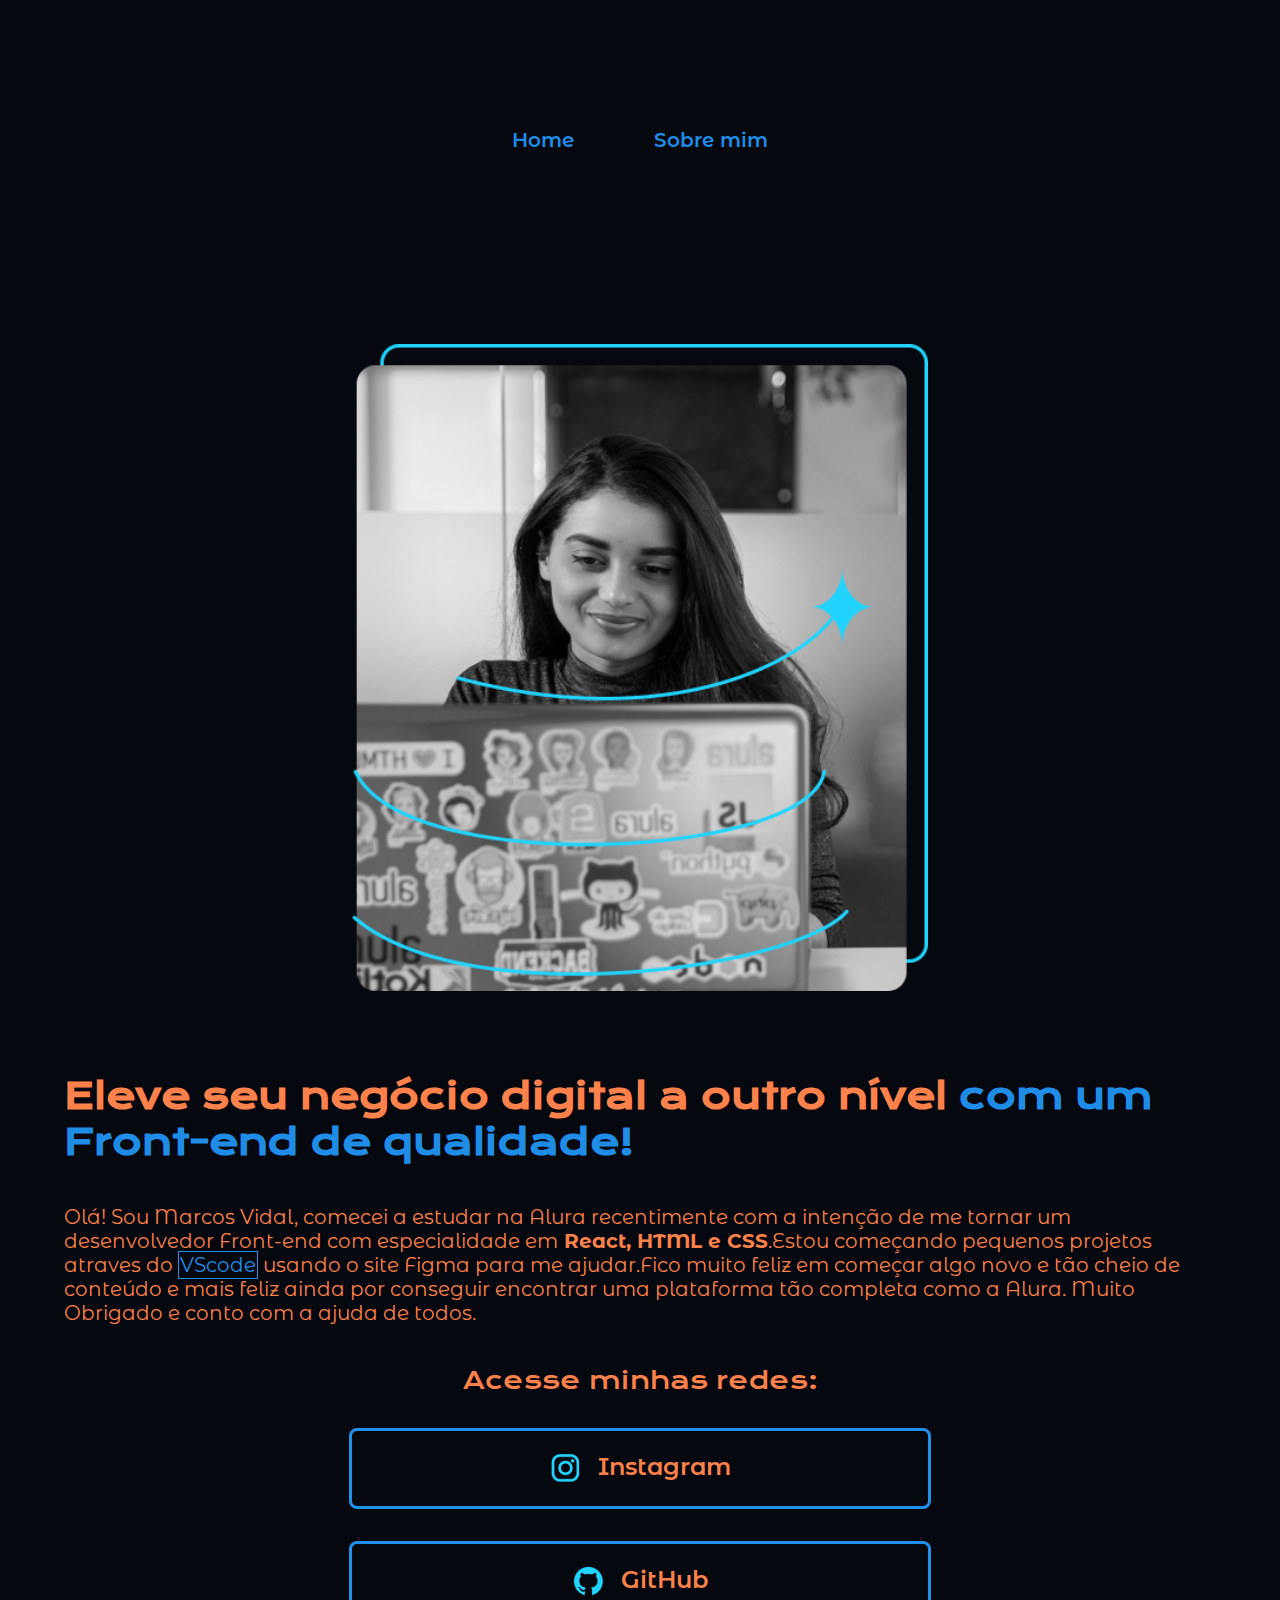
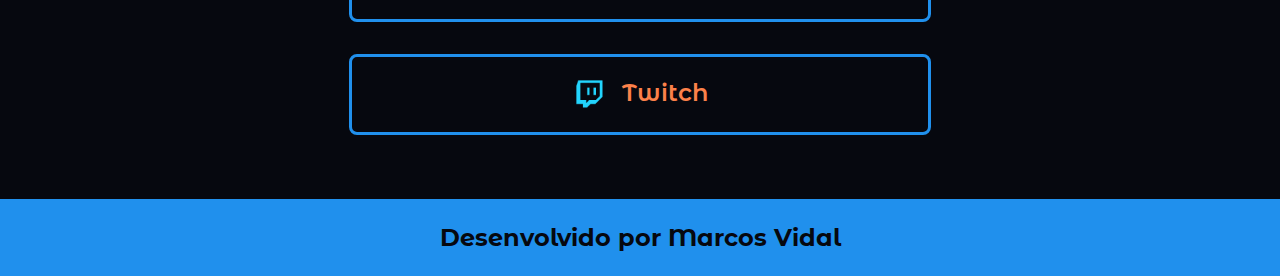
<file: Index.html>
<!DOCTYPE html>
<html lang="pt-br">
<head>
     <meta charset="UTF-8">
     <meta name="viewport" content="width=device-width, initial-scale=1.0">
    <title>Portifolio</title>
    <link rel="stylesheet" href="/style/style.css">
</head>
<body>
    <header class="cabecalho">
        <nav class="cabecalho__menu">
            <a class="cabecalho__menu__link" href="Index.html">Home</a>
            <a class="cabecalho__menu__link" href="about.html">Sobre mim</a>
        </nav>
    </header>
        <main class="apresentacao">
            <section class="apresentacao__conteudo">
                <h1 class="apresentacao__conteudo__titulo">Eleve seu negócio digital a outro nível
                <strong class="titulo-destaque">com um Front-end de qualidade! </strong> </h1>
                <p class="apresentacao__conteudo__texto">Olá! Sou Marcos Vidal, comecei a estudar na Alura recentimente com a intenção de me tornar um desenvolvedor Front-end com especialidade em<strong> React, HTML e CSS</strong>.Estou começando pequenos projetos atraves do <span>VScode</span> usando o site Figma para me ajudar.Fico muito feliz em começar algo novo e tão cheio de conteúdo e mais feliz ainda por conseguir encontrar uma plataforma tão completa como a Alura. Muito Obrigado e conto com a ajuda de todos.</p>
                 <div class="apresentacao__botoes">
                    <h2 class="apresentacao__subtitulo">Acesse minhas redes:</h2>
                     <a class="apresentacao__botoes__link" href="https://instagram.com/vidal_marcos98">
                        <img src="assests/instagram.png">
                        Instagram
                    </a>
                     <a class="apresentacao__botoes__link" href="https://github.com/rafazuinrocha">
                        <img src="assests/github.png">
                        GitHub
                    </a>
                    <a class="apresentacao__botoes__link" href="https://Twitch.tv/casimito">
                        <img src="assests/twitch.png">
                        Twitch
                    </a>
                 </div>
             </section>
            <img class="apresentacao__imagem" src="assests/Imagem.png" alt="Foto da moça do figma">
        </main>
    <footer class="rodape">
        <p><strong>Desenvolvido por Marcos Vidal</strong></p>
    </footer>
</body>
</html>
</file>
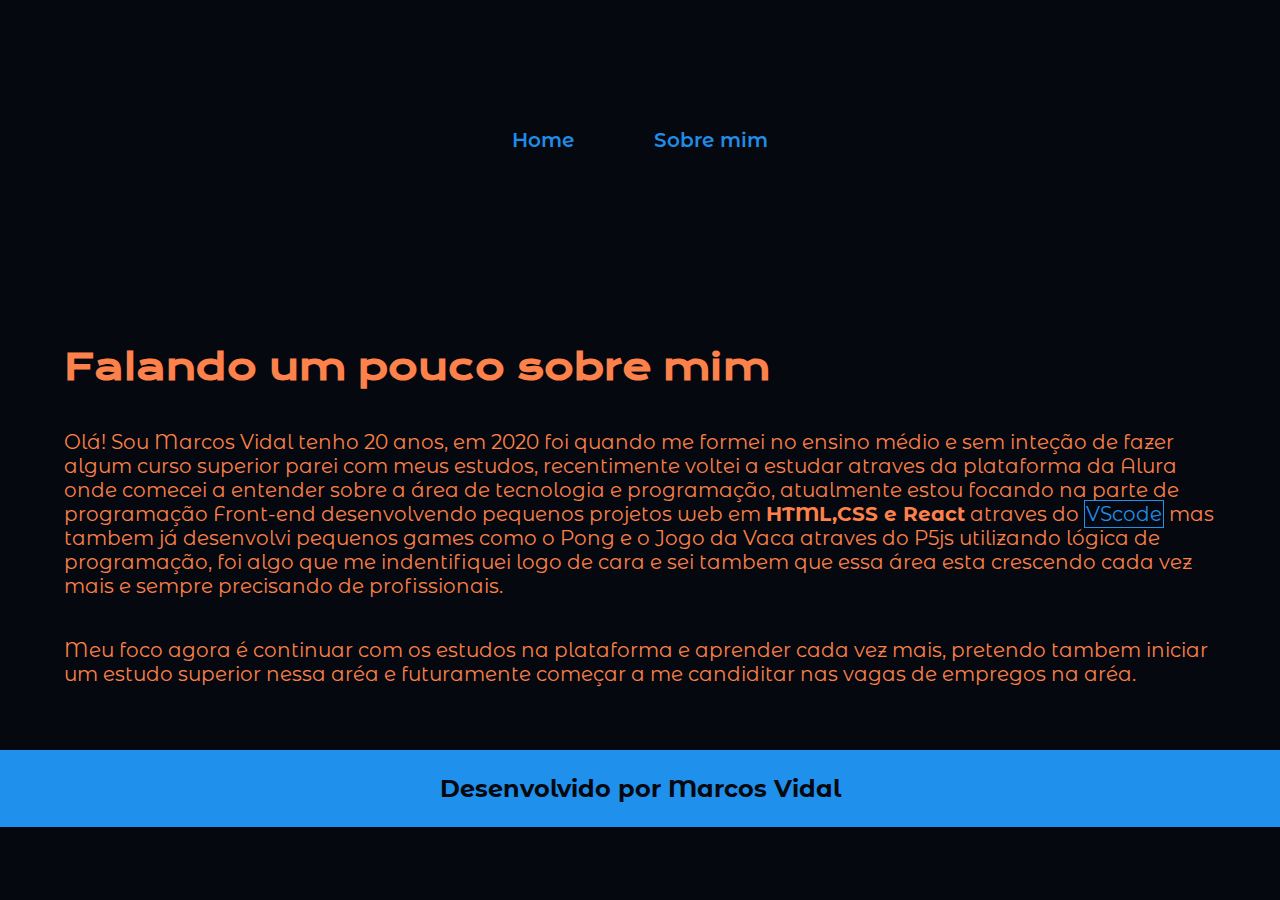
<file: about.html>
<!DOCTYPE html>
<html lang="pt-br">
<head>
    <meta charset="UTF-8">
    <meta name="viewport" content="width=device-width, initial-scale=1.0">
    <title>Portifolio</title>
    <link rel="stylesheet" href="/style/style.css">
</head>
<body>
    <header class="cabecalho">
        <nav class="cabecalho__menu">
            <a class="cabecalho__menu__link" href="Index.html">Home</a>
            <a class="cabecalho__menu__link" href="about.html">Sobre mim</a>
        </nav>
    </header>
    <main class="apresentacao">
        <section class="apresentacao__conteudo">
            <h1 class="apresentacao__conteudo__titulo">Falando um pouco sobre mim</h1>
             <p class="apresentacao__conteudo__texto">
                Olá! Sou Marcos Vidal tenho 20 anos, em 2020 foi quando me formei no ensino médio e sem inteção de fazer algum curso superior parei com meus estudos, recentimente voltei a estudar atraves da plataforma da Alura onde comecei a entender sobre a área de tecnologia e programação, atualmente estou focando na parte de programação Front-end desenvolvendo pequenos projetos web em <strong>HTML,CSS e React</strong> atraves do <span>VScode</span> mas tambem já desenvolvi pequenos games como o Pong e o Jogo da Vaca atraves do P5js utilizando lógica de programação, foi algo que me indentifiquei logo de cara e sei tambem que essa área esta crescendo cada vez mais e sempre precisando de profissionais.
            </p>
            <p class="apresentacao__conteudo__texto">
                Meu foco agora é continuar com os estudos na plataforma e aprender cada vez mais, pretendo tambem iniciar um estudo superior nessa aréa e futuramente começar a me candiditar nas vagas de empregos na aréa.
            </p>
        </section>
    </main>
    <footer class="rodape">
        <p><strong>Desenvolvido por Marcos Vidal</strong></p>
    </footer>
</body>
</html>
</file>
<file: style/style.css>
@import url('https://fonts.googleapis.com/css2?family=Krona+One&display=swap');
@import url('https://fonts.googleapis.com/css2?family=Montserrat+Alternates:wght@300;600&display=swap');

:root{
    --cor-primaria: #06080f;
    --cor-secundaria: #fc814a;
    --cor-terciaria: #229afdee;

    --fonte-primaria: 'Krona One', sans-serif;
    --fonte-secundaria:'Montserrat Alternates', sans-serif;
}

* {
    margin: 0;
    padding: 0;
}

body{
    box-sizing: border-box;
    /* height: 100vh; */
    background-color: var(--cor-primaria);
    color:var(--cor-secundaria);    
}

.cabecalho{
    padding: 5% 0% 0% 15%
}

.cabecalho__menu{
    display: flex;
    gap: 80px;
}

.cabecalho__menu__link{
    color: var(--cor-terciaria);
    font-family: var(--fonte-secundaria);
    font-weight: 600;
    font-size: 1.25rem;
    text-decoration: none;
 }

.titulo-destaque{
    color: var(--cor-terciaria);
}

.apresentacao{
    display: flex;
    align-items: center;
    justify-content: space-between;
    padding: 5% 15%;   
    gap: 82px;
}

.apresentacao__conteudo{
    width: 50%;
    display: flex;
    flex-direction: column;
    gap: 40px;
}

.apresentacao__conteudo__titulo{
    font-size: 2.25rem;
    font-family: var(--fonte-primaria);
}

.apresentacao__conteudo__texto{
    font-size: 1.25rem;
    font-family: var(--fonte-secundaria);
    
}

.apresentacao__botoes{
    display: flex;
    flex-direction: column;
    justify-content: space-between;
    align-items: center;
    gap: 32px;
    
}

.apresentacao__subtitulo{
 font-family: var(--fonte-primaria);
 font-weight: 400;
 font-size: 1.5rem;     
}



.apresentacao__botoes__link{
    /* background-color: #229afdee; */
    display: flex;
    justify-content: center;
    gap: 16px;
    width: 50%;
    font-weight: 600;
    text-align: center;
    border-radius: 8px;
    font-size: 1.5rem;
    padding: 21.5px 0;
    text-decoration: none;
    color: var(--cor-secundaria);
    font-family: var(--fonte-secundaria);
    border: 3px solid var(--cor-terciaria);
}

.apresentacao__botoes__link:hover{
    background-color: var(--cor-primaria);
    padding: 5%;

}

.apresentacao__imagem{
    width: 50%;
}

.rodape{
    color: var(--cor-primaria);
    background-color: var(--cor-terciaria);
    padding: 24px;
    text-align: center;
    font-family:'Montserrat Alternates', sans-serif ;
    font-size: 1.5rem;
}

span{
    color:#229afdee;
    border: 1px solid #229afdee;
    padding: 1px;
}

.cabecalho__menu__link:hover{
    color: #f6f6f6;
    
}

@media (max-width: 1300px) {

    .cabecalho {
        padding: 10%;
    }


    .cabecalho__menu {
        justify-content: center;
    }

    .apresentacao {
        flex-direction: column-reverse;
        padding: 5%;
    }

    .apresentacao__conteudo{
        width: auto;
    }
}
</file>
